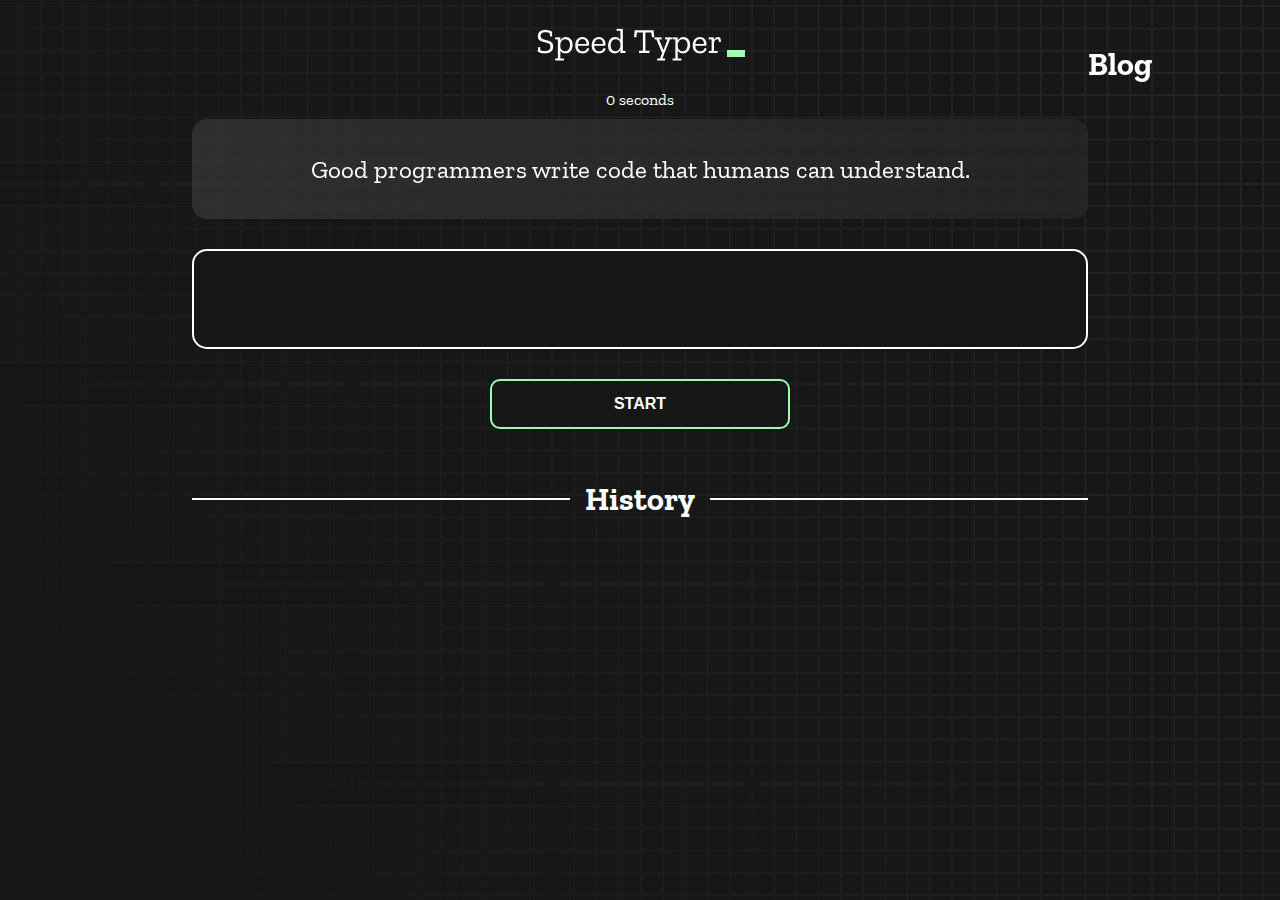
<file: index.html>
<!DOCTYPE html>
<html lang="en">

<head>
  <meta charset="UTF-8" />
  <meta http-equiv="X-UA-Compatible" content="IE=edge" />
  <meta name="viewport" content="width=device-width, initial-scale=1.0" />
  <title>Speed Monster</title>
  <link rel="stylesheet" href="styles.css" />
  <link rel="preconnect" href="https://fonts.googleapis.com" />
  <link rel="preconnect" href="https://fonts.gstatic.com" crossorigin />
  <link href="https://fonts.googleapis.com/css2?family=Zilla+Slab:wght@300;400;500&display=swap" rel="stylesheet" />
</head>

<body>
  <h1 class="title"><img src="./logo.png" /><a href="blog.html"
      style="position:fixed; top:5%;right:10%; color:#ffffff;text-decoration: none;">Blog</a></h1>
      <!-- go to blog page -->
  <div id="show-time">0 seconds</div>

  <div class="box-container">
    <div id="question"></div>

    <div id="display" class="inactive"></div>

    <div class="buttons">

      <button id="start">START</button>
    </div>

    <div class="divider-container">
      <div class="line"></div>
      <h1 class="title2">History</h1>
      <div class="line"></div>
    </div>
    <div id="histories"></div>
  </div>

  <div id="countdown"></div>
  <div id="modal-background" class="hidden"></div>
  <div id="result" class="hidden"></div>

  <script src="./history.js"></script>
  <script src="./script.js"></script>
</body>

</html>
</file>
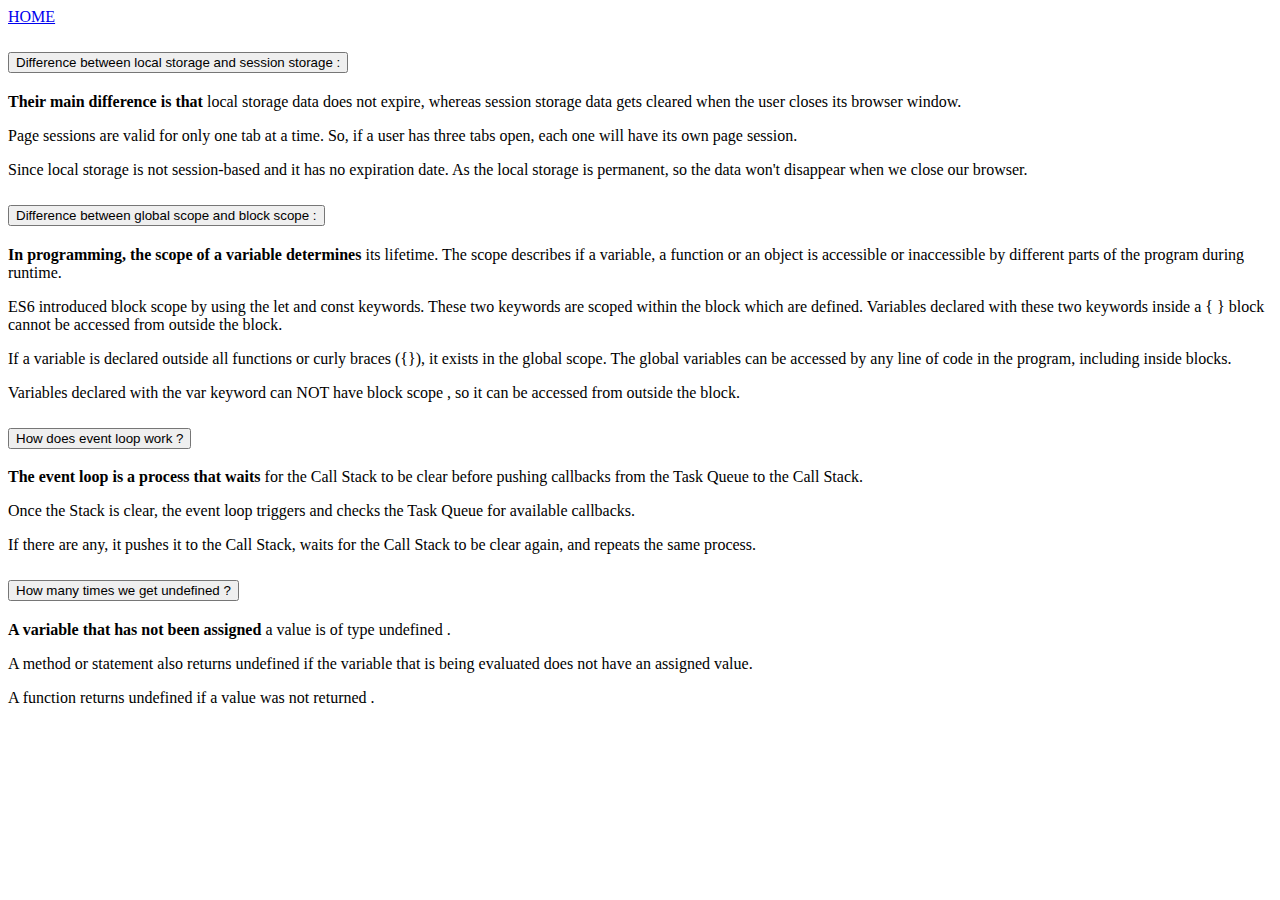
<file: blog.html>
<!DOCTYPE html>
<html lang="en">

<head>
    <meta charset="UTF-8">
    <meta http-equiv="X-UA-Compatible" content="IE=edge">
    <meta name="viewport" content="width=device-width, initial-scale=1.0">
    <title>Blog</title>
    <link href="https://cdn.jsdelivr.net/npm/bootstrap@5.2.1/dist/css/bootstrap.min.css" rel="stylesheet"
        integrity="sha384-iYQeCzEYFbKjA/T2uDLTpkwGzCiq6soy8tYaI1GyVh/UjpbCx/TYkiZhlZB6+fzT" crossorigin="anonymous">
</head>

<body>
    <div class="container">
        <nav class="navbar bg-light container">
            <div class="container d-flex justify-content-end">
                <!-- back to index.html -->
                <a class="navbar-brand fs-2" href="index.html">HOME</a>
            </div>
        </nav>
<!--answer four questions by creating bootstrap accordion  -->
        <div class="accordion" id="accordionExample">
            <div class="accordion-item">
                <h2 class="accordion-header" id="headingOne">
                    <button class="accordion-button fs-2" type="button" data-bs-toggle="collapse"
                        data-bs-target="#collapseOne" aria-expanded="true" aria-controls="collapseOne">
                        Difference between local storage and session storage :
                    </button>
                </h2>
                <div id="collapseOne" class="accordion-collapse collapse show" aria-labelledby="headingOne"
                    data-bs-parent="#accordionExample">
                    <div class="accordion-body fs-5">
                        <strong>Their main difference is that</strong>

                        local storage data does not expire, whereas session storage data gets cleared
                        when
                        the user closes its browser window.


                        <p>
                            Page sessions are valid for only one tab at a time. So, if a user has three tabs open, each
                            one
                            will have
                            its
                            own page session.
                        </p>

                        <p>
                            Since local storage is not session-based and it has no expiration date. As the local storage
                            is
                            permanent,
                            so
                            the data won't disappear when we close our browser.
                        </p>
                    </div>
                </div>
            </div>
            <div class="accordion-item">
                <h2 class="accordion-header" id="headingTwo">
                    <button class="accordion-button collapsed fs-2" type="button" data-bs-toggle="collapse"
                        data-bs-target="#collapseTwo" aria-expanded="false" aria-controls="collapseTwo">
                        Difference between global scope and block scope :
                    </button>
                </h2>
                <div id="collapseTwo" class="accordion-collapse collapse" aria-labelledby="headingTwo"
                    data-bs-parent="#accordionExample">
                    <div class="accordion-body fs-5">
                        <strong>In programming, the scope of a variable determines</strong> its lifetime. The scope
                        describes if a variable, a function or an object is accessible or inaccessible by different
                        parts of
                        the program during runtime.

                        <p>
                            ES6 introduced block scope by using the let and const keywords. These two keywords are
                            scoped
                            within the
                            block
                            which are defined. Variables declared with these two keywords inside a { } block cannot be
                            accessed from
                            outside
                            the block.
                        </p>
                        <p>
                            If a variable is declared outside all functions or curly braces ({}), it exists in the
                            global
                            scope. The
                            global
                            variables can be accessed by any line of code in the program, including inside blocks.
                        </p>
                        <p>
                            Variables declared with the var keyword can NOT have block scope , so it can be accessed
                            from
                            outside the
                            block.
                        </p>
                    </div>
                </div>
            </div>
            <div class="accordion-item">
                <h2 class="accordion-header" id="headingThree">
                    <button class="accordion-button collapsed fs-2" type="button" data-bs-toggle="collapse"
                        data-bs-target="#collapseThree" aria-expanded="false" aria-controls="collapseThree">
                        How does event loop work ?
                    </button>
                </h2>
                <div id="collapseThree" class="accordion-collapse collapse" aria-labelledby="headingThree"
                    data-bs-parent="#accordionExample">
                    <div class="accordion-body fs-5">
                        <strong>The event loop is a process that waits </strong>
                        for the Call Stack to be clear before pushing callbacks from the Task Queue to the Call Stack.
                        <p>
                            Once the Stack is clear, the event loop triggers and checks the Task Queue for available
                            callbacks.
                        </p>
                        <p>If there are any, it pushes it to the Call Stack, waits for the Call Stack to be clear again,
                            and
                            repeats the same process.
                        </p>
                    </div>
                </div>

            </div>


            <div class="accordion-item">
                <h2 class="accordion-header" id="headingFour">
                    <button class="accordion-button collapsed fs-2" type="button" data-bs-toggle="collapse"
                        data-bs-target="#collapseFour" aria-expanded="false" aria-controls="collapseFour">
                        How many times we get undefined ?
                    </button>
                </h2>
                <div id="collapseFour" class="accordion-collapse collapse" aria-labelledby="headingFour"
                    data-bs-parent="#accordionExample">
                    <div class="accordion-body fs-5">
                        <strong>A variable that has not been assigned </strong> a value is of type undefined .

                        <p>
                            A method or statement also returns undefined if the variable that is being evaluated does
                            not
                            have an
                            assigned
                            value.
                        </p>
                        <p>A function returns undefined if a value was not returned .</p>
                    </div>
                </div>

            </div>
        </div>
    </div>



    <script src="https://cdn.jsdelivr.net/npm/bootstrap@5.2.1/dist/js/bootstrap.bundle.min.js"
        integrity="sha384-u1OknCvxWvY5kfmNBILK2hRnQC3Pr17a+RTT6rIHI7NnikvbZlHgTPOOmMi466C8"
        crossorigin="anonymous"></script>
</body>

</html>
</file>
<file: styles.css>
* {
  padding: 0;
  margin: 0;
  box-sizing: border-box;
}

body {
  background-image: url("./bg.png");
  background-size: cover;
  background-position: left top;
  font-family: "Zilla Slab", serif;
}

.box-container {
  width: 70%;
  margin: 0 auto;
}

#question {
  height: 100px;
  display: flex;
  align-items: center;
  justify-content: center;
  color: white;
  font-size: 25px;
  border-radius: 15px;
  background: rgb(255, 255, 255);
  background: linear-gradient(92.49deg,
      rgba(255, 255, 255, 0.1) 0.18%,
      rgba(255, 255, 255, 0.05) 99.85%);
  backdrop-filter: blur(5px);
  margin-bottom: 30px;
}

#display {
  height: 100px;
  display: flex;
  flex-wrap: wrap;
  align-items: center;
  padding-left: 5rem;
  color: white;
  font-size: 32px;
  background-color: #171717;
  border: 2px solid #9dffad;
  border-radius: 15px;
}

#countdown {
  position: fixed;
  height: 100vh;
  width: 100vw;
  background-color: rgba(0, 0, 0, 0.8);
  top: 0;
  left: 0;
  display: flex;
  align-items: center;
  justify-content: center;
  font-size: 3rem;
  color: white;
  display: none;
}

#result {
  position: fixed;
  /* top: 10%; 
  left: 10%; */
  top: 50%;
  left: 50%;
  transform: translate(-50%, -50%);
  height: 250px;
  width: 400px;
  background-color: #171717;
  border-radius: 15px;
  border: 2px solid #9dffad;
  color: white;
  text-align: center;
  padding: 2rem;
}

#show-time {
  text-align: center;
  color: white;
  margin: 10px 0;
}

.green {
  color: #9dffad;
}

.red {
  color: #eb6565;
}

.bold {
  font-weight: 700;
}

.inactive {
  border: 2px solid white !important;
}

.hidden {
  display: none;
}

.title {
  text-align: center;
  color: white;
  margin: 20px 0;
}

.divider-container {
  height: 80px;
  display: flex;
  justify-content: center;
  align-items: center;
  gap: 15px;
  margin: 0 auto;
}

.line {
  height: 2px;
  background: white;
  width: 100%;
}

.title2 {
  color: white;
  display: block;
}

.buttons {
  display: flex;
  justify-content: center;
  margin: 30px 0;
}

button {
  padding: 10px 20px;
  border: none;
  font-size: 16px;
  font-weight: bold;
  width: 300px;
  height: 50px;
  color: white;
  background-color: #171717;
  border-radius: 10px;
  border: 2px solid #9dffad;
  cursor: pointer;
}

#histories {
  display: flex;
  flex-wrap: wrap;
  justify-content: space-around;
}

.card {
  width: 100%;
  height: 100%;
  padding: 50px;
  display: flex;
  justify-content: space-between;
  align-items: center;
  padding: 20px 30px;
  color: white;
  border-radius: 15px;
  background: rgb(255, 255, 255);
  background: linear-gradient(92.49deg,
      rgba(255, 255, 255, 0.1) 0.18%,
      rgba(255, 255, 255, 0.05) 99.85%);
  backdrop-filter: blur(5px);
  margin-bottom: 30px;
}

#modal-background {
  background: rgb(255, 255, 255);
  background: linear-gradient(92.49deg,
      rgba(255, 255, 255, 0.1) 0.18%,
      rgba(255, 255, 255, 0.05) 99.85%);
  backdrop-filter: blur(5px);
  height: 100vh;
  width: 100%;
  position: fixed;
  top: 0;
}

@media only screen and (max-width: 700px) {
  .box-container {
    padding: 0 20px;
    width: 100%;
  }

  .card {
    flex-direction: column;
  }
}
</file>
